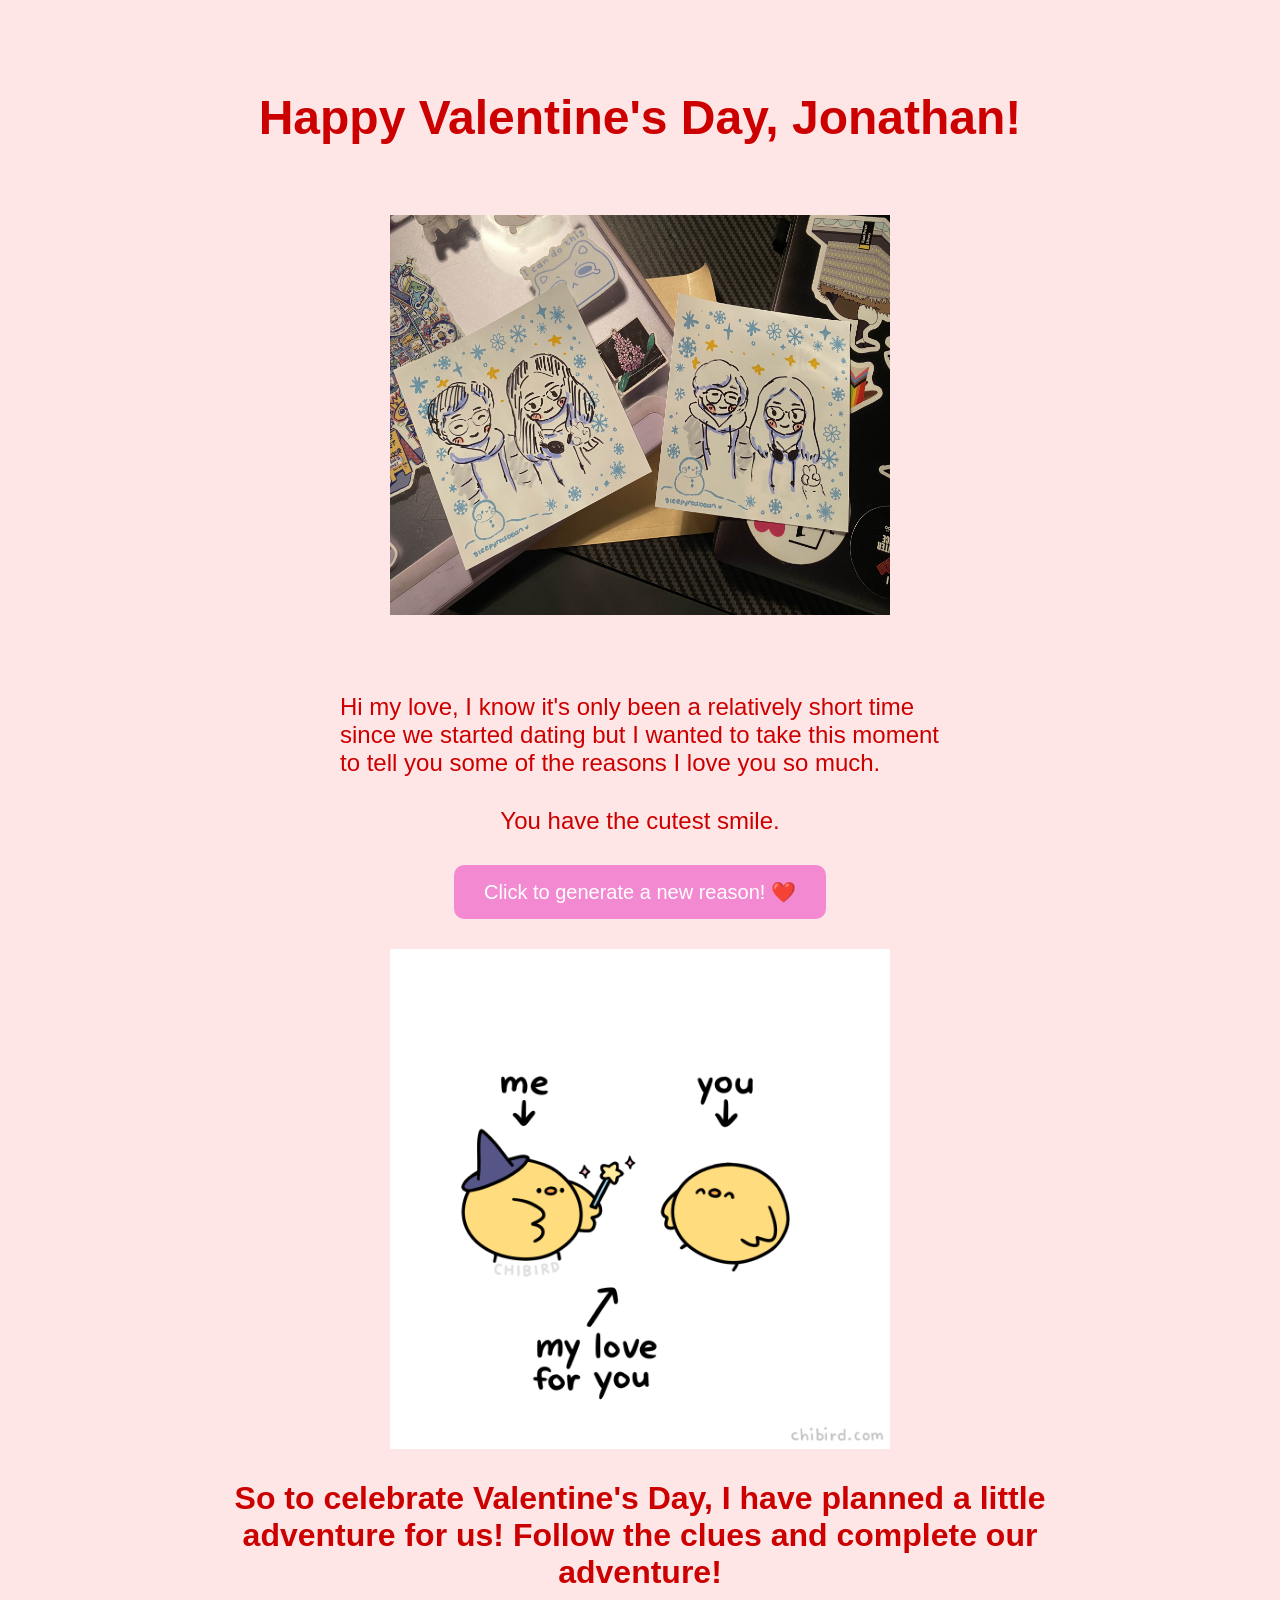
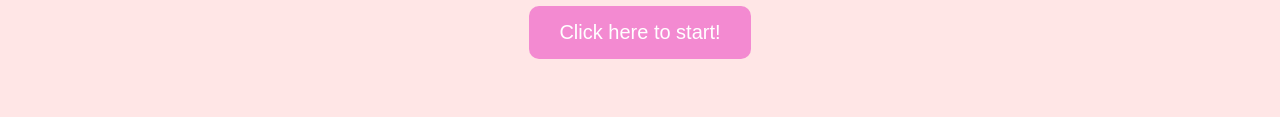
<file: index.html>
<!DOCTYPE html>
<html lang="en">
<head>
    <meta charset="UTF-8">
    <meta name="viewport" content="width=device-width, initial-scale=1.0">
    <title>Happy Valentine's Day, Jonathan!</title>
    <link rel="stylesheet" href="style.css">
    <script src="script.js" defer></script>
</head>
<body>
    <div class="heading">
        <!--Greeting-->
        <h1 class="greeting">Happy Valentine's Day, Jonathan!</h1>
        <!--Picture of Us-->
        <img src="images/photoofus.jpg" id="picture-of-us" alt="Picture of Us" width="400" height="500" style="transform: rotate(270deg)">
    </div>
    <div class="message-container">
        <!--Message-->
        <p class="message">
            Hi my love, I know it's only been a relatively short time since we started dating but I wanted to take this moment
            to tell you some of the reasons I love you so much. 
        </p>
    </div>
    <div class="reasons-container"> 
        <p class="reason">You have the cutest smile.</p>
        <button class="heart" onclick="getReason()">
            Click to generate a new reason! &#10084;&#65039;
        </button>
    </div>
    <div class="container">
        <!--Gif-->
        <img src="images/love.gif" id="cute-gif" alt="Cute Gif" width="500" height="500">
        <!--Adventure Prompt-->
        <h2 class="adventure-prompt">
            So to celebrate Valentine's Day, I have planned a little adventure for us! Follow the clues and complete our adventure!
        </h2>
        <!--Adventure Button-->
        <form action="start.html">
            <button type="submit">Click here to start!</button>
        </form>
    </div>
</body>
</html>
</file>
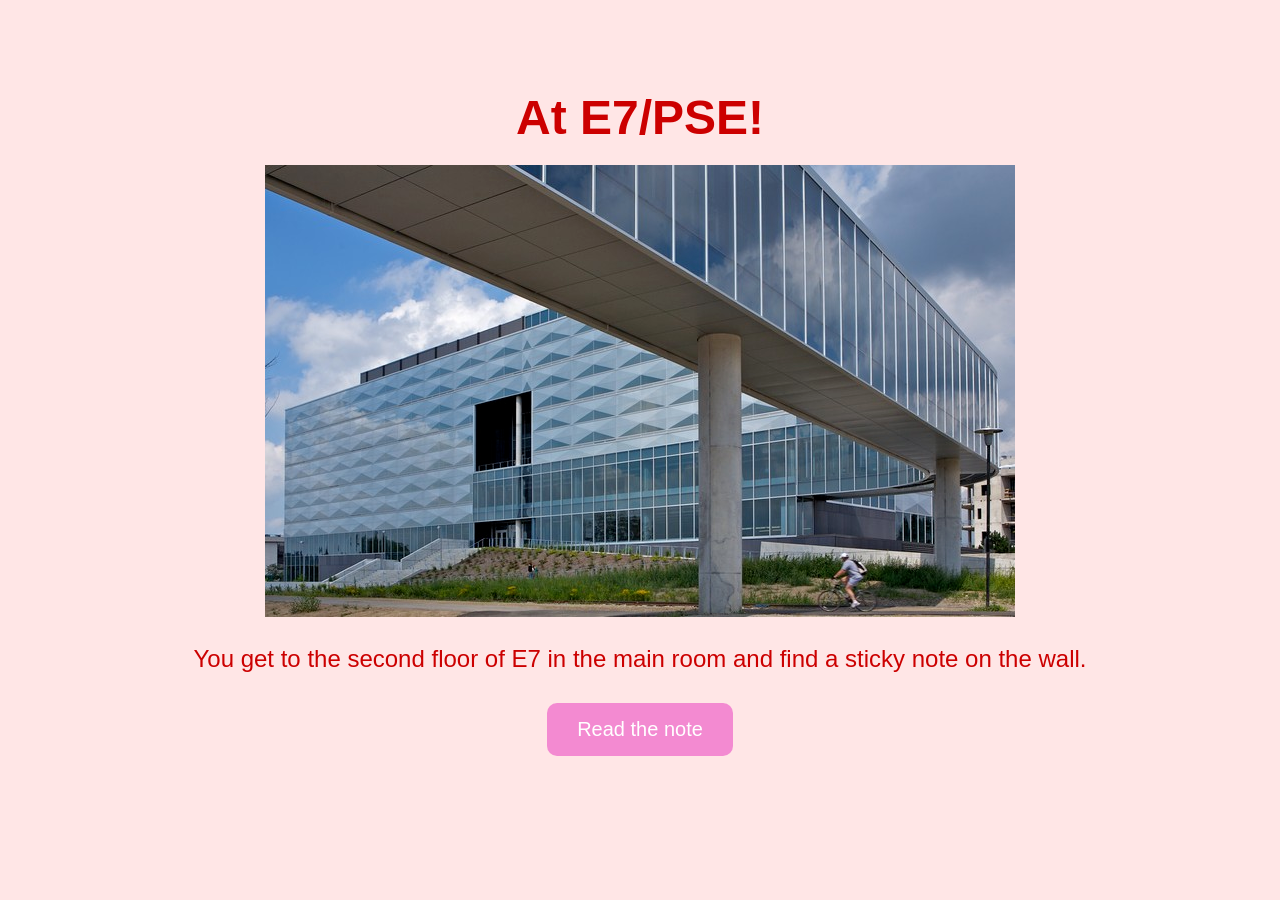
<file: e7.html>
<!DOCTYPE html>
<html lang="en">
<head>
    <meta charset="UTF-8">
    <meta name="viewport" content="width=device-width, initial-scale=1.0">
    <title>At E7/PSE!</title>
    <link rel="stylesheet" href="style.css">
    <script src="script.js" defer></script>
</head>
<body>
    <div class="container">
        <h1>At E7/PSE!</h1>
        <img src="images/e7.jpg" id="e7-image" alt="E7 Image">
        <p>You get to the second floor of E7 in the main room and find a sticky note on the wall.</p>
        <button onclick="e7_note()">Read the note</button>
    </div>
</body>
</html>
</file>
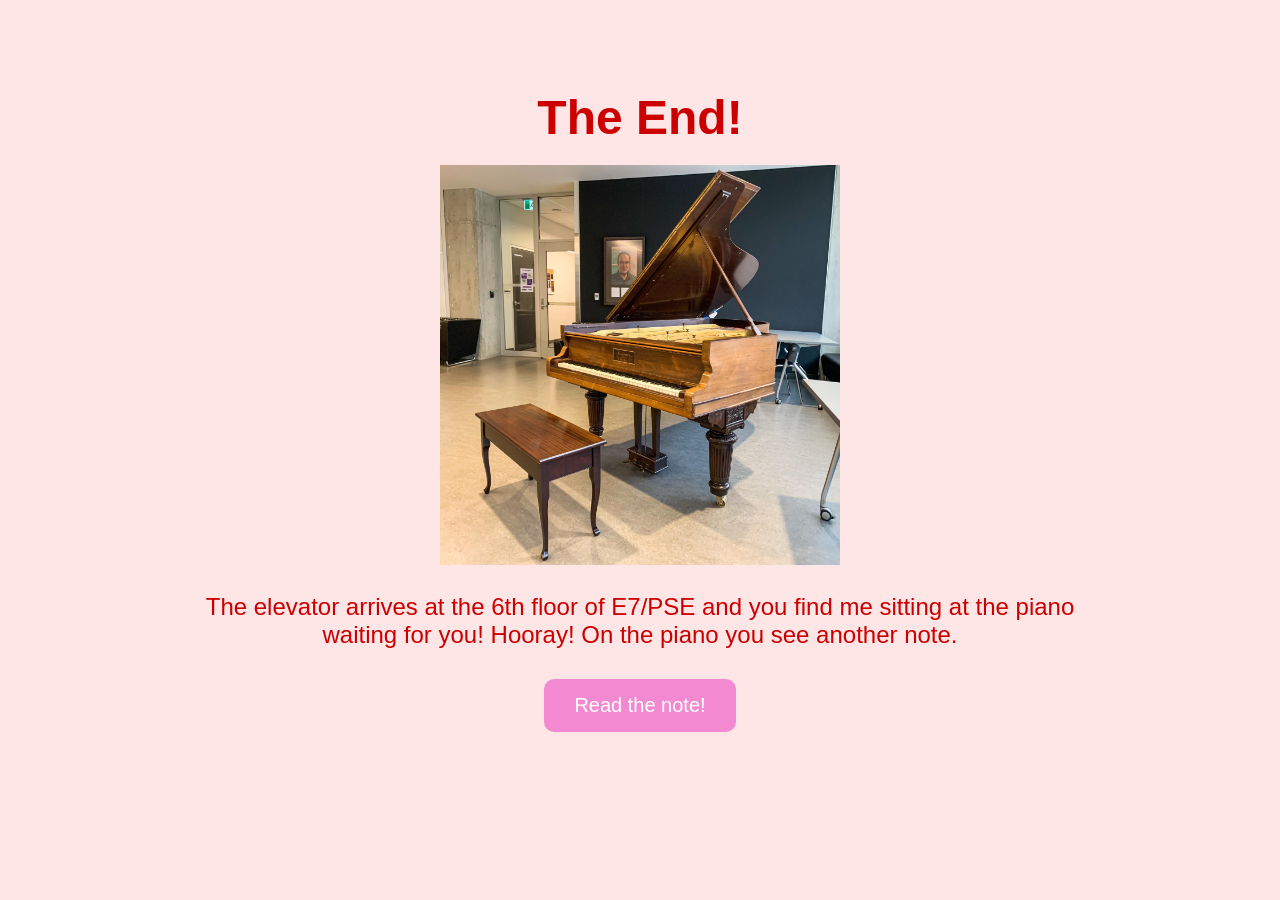
<file: final.html>
<!DOCTYPE html>
<html lang="en">
<head>
    <meta charset="UTF-8">
    <meta name="viewport" content="width=device-width, initial-scale=1.0">
    <title>The End!</title>
    <link rel="stylesheet" href="style.css">
    <script src="script.js" defer></script>
</head>
<body>
    <div class="container">
        <h1>The End!</h1>
        <img src="images/piano.avif" id="final-image" alt="Final Image" height="400px" width="400px">
        <p>The elevator arrives at the 6th floor of E7/PSE and you find me sitting at the piano waiting for you! Hooray! On the piano you see another note.</p>
        <button onclick="final_note()">Read the note!</button>
    </div>
</body>
</html>
</file>
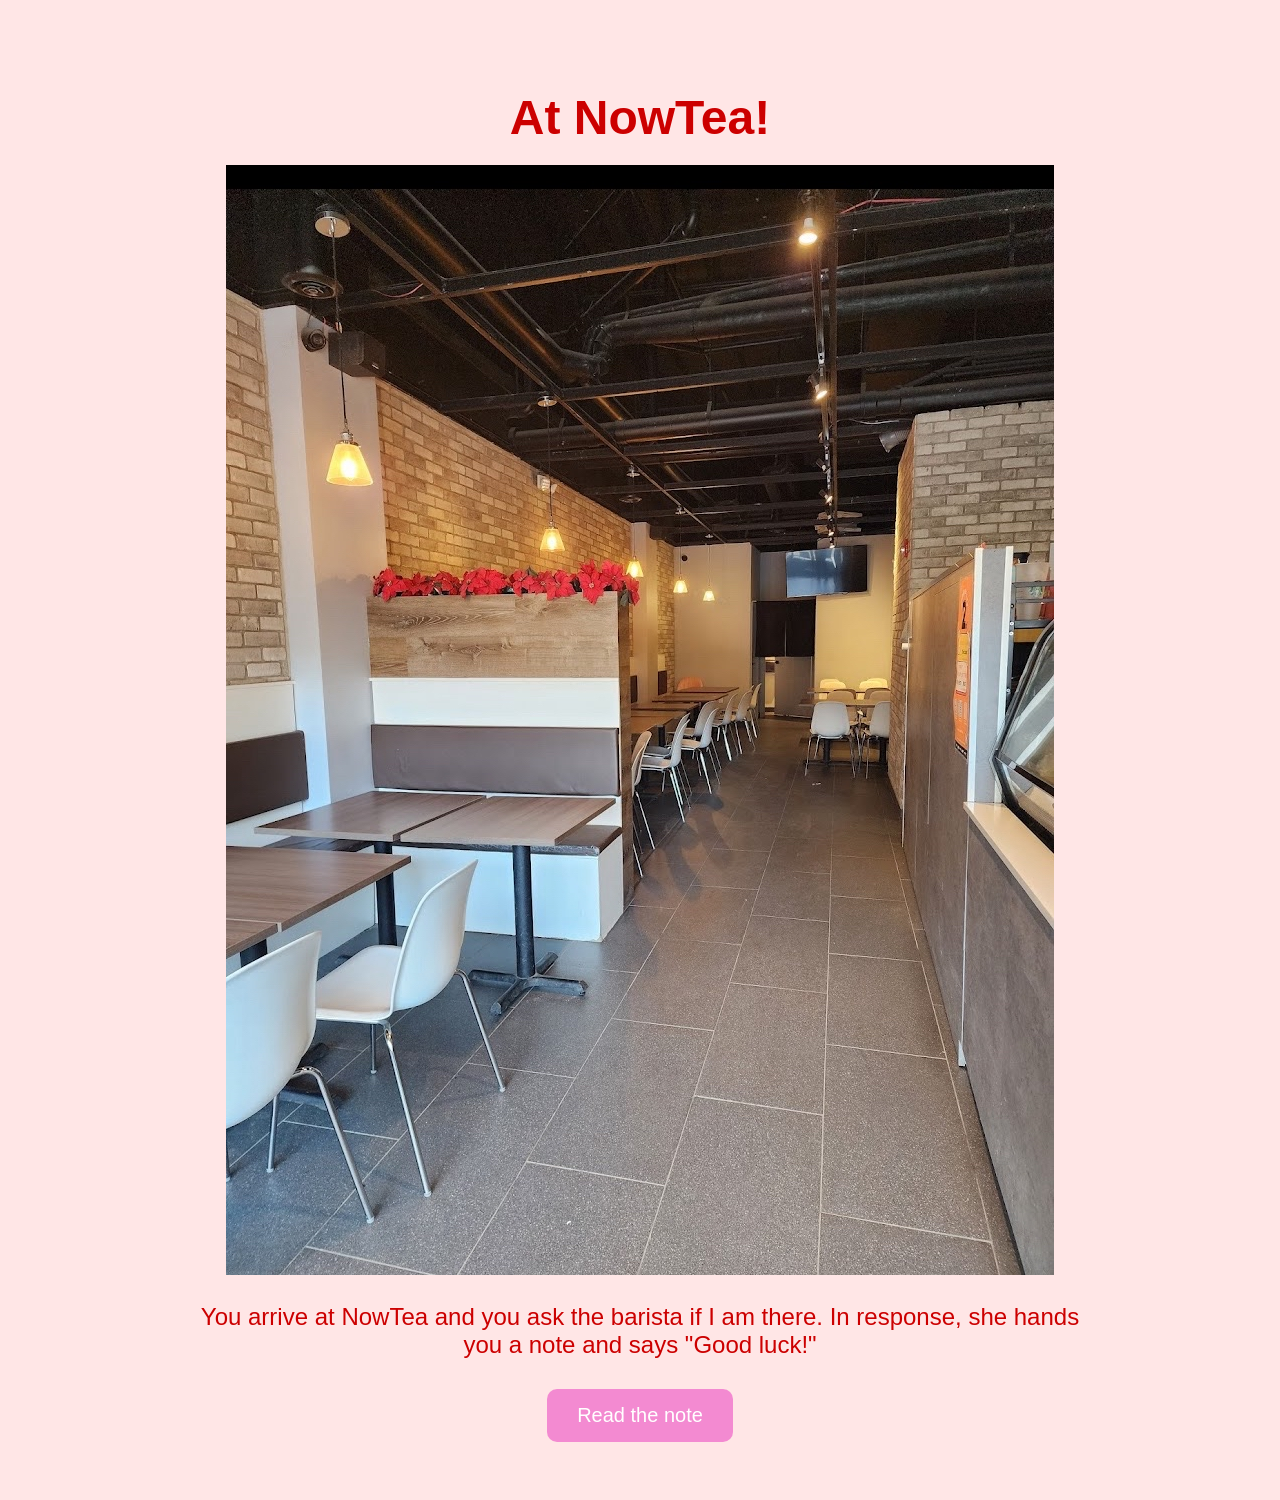
<file: nowtea.html>
<!DOCTYPE html>
<html lang="en">
<head>
    <meta charset="UTF-8">
    <meta name="viewport" content="width=device-width, initial-scale=1.0">
    <title>At NowTea!</title>
    <link rel="stylesheet" href="style.css">
    <script src="script.js" defer></script>
</head>
<body>
    <div class="container">
        <h1>At NowTea!</h1>
        <img src="images/nowtea.png" id="nowtea-image" alt="Nowtea Image">
        <p>You arrive at NowTea and you ask the barista if I am there. In response, she hands you a note and says "Good luck!"</p>
        <button onclick="nowtea_note()">Read the note</button>
    </div>
</body>
</file>
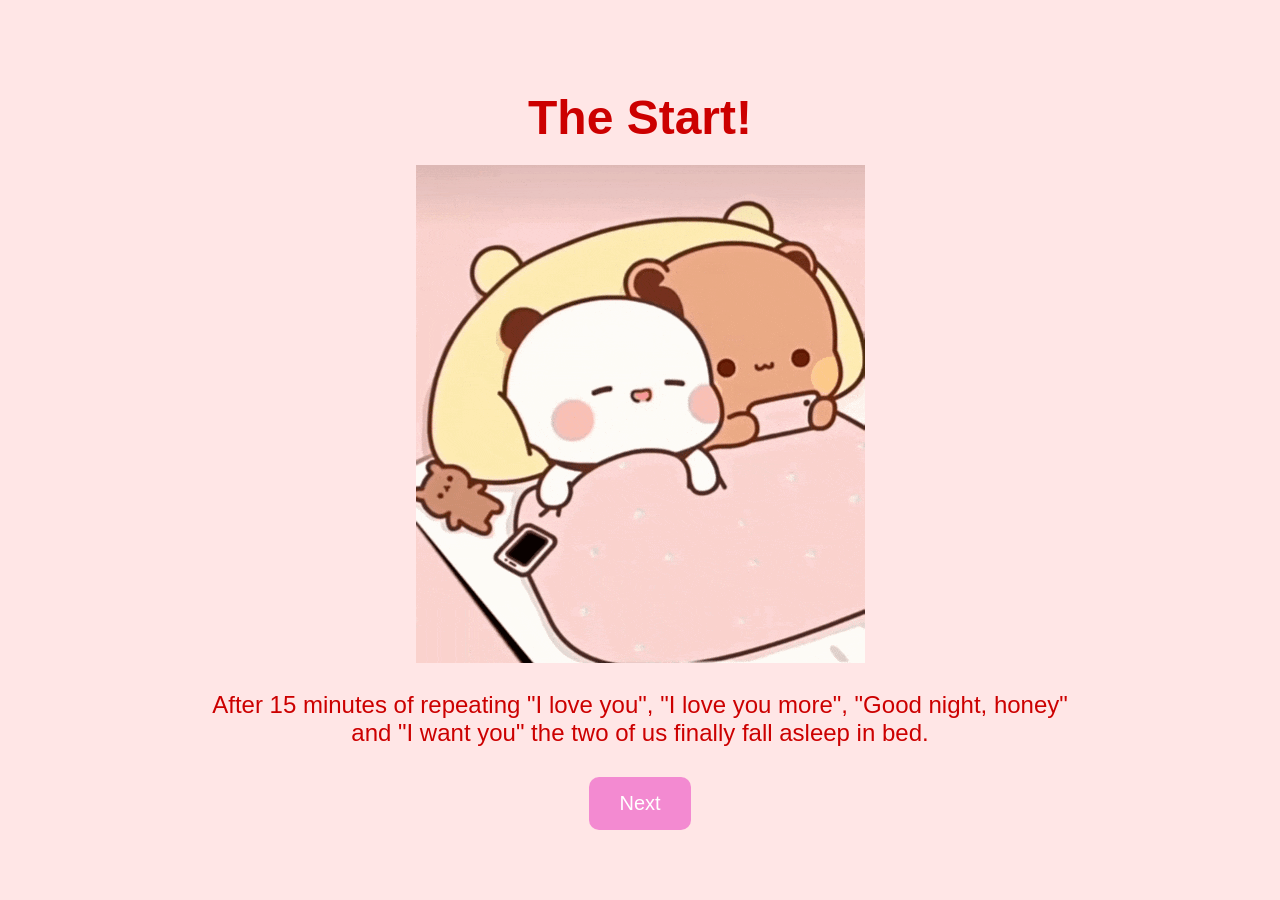
<file: start.html>
<!DOCTYPE html>
<html lang="en">
<head>
    <meta charset="UTF-8">
    <meta name="viewport" content="width=device-width, initial-scale=1.0">
    <title>Start of the Adventure</title>
    <link rel="stylesheet" href="style.css">
    <script src="script.js" defer></script>
</head>
<body>
    <div class="container">
        <h1>The Start!</h1>
        <img src="images/bedroom.gif" id="bedroom-image" alt="Bedroom Image">
        <p>After 15 minutes of repeating "I love you", "I love you more", 
            "Good night, honey" and "I want you" the two of us finally fall asleep in bed.
        </p>
        <button onclick="bed_next()">Next</button>
    </div>
</body>
</html>
</file>
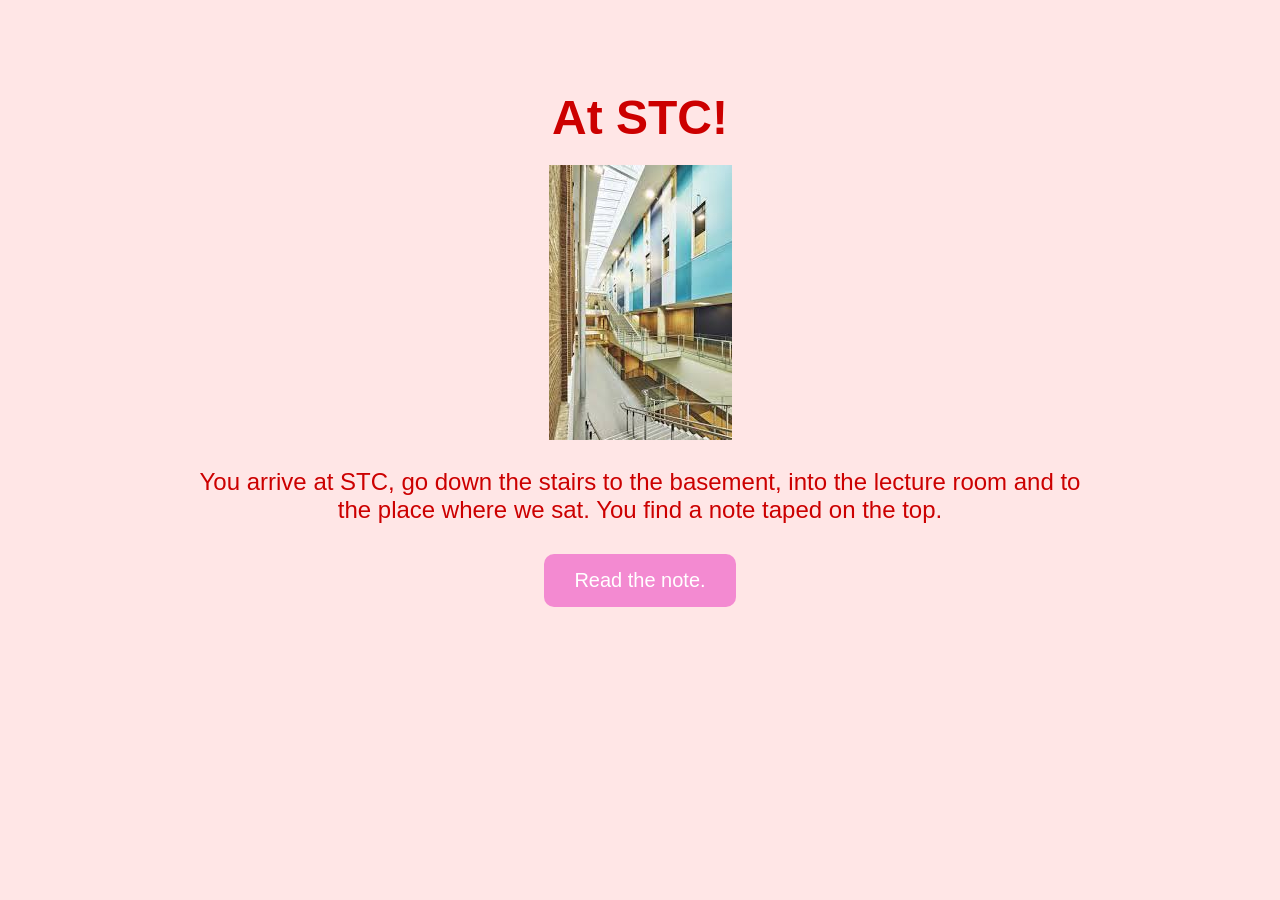
<file: stc.html>
<!DOCTYPE html>
<html lang="en">
<head>
    <meta charset="UTF-8">
    <meta name="viewport" content="width=device-width, initial-scale=1.0">
    <title>At STC!</title>
    <link rel="stylesheet" href="style.css">
    <script src="script.js" defer></script>
</head>
<body>
    <div class="container">
        <h1>At STC!</h1>
        <img src="images/stc.jpg" id="stc-image" alt="STC Image">
        <p>You arrive at STC, go down the stairs to the basement, into the lecture room and to the place where we sat. You find a note taped on the top.
        </p>
        <button onclick="math_note()">Read the note.</button>
    </div>
</body>
</html>
</file>
<file: style.css>
body {
    background-color: #ffe6e6;
    font-family: Arial, Helvetica, sans-serif;
    color: #cc0000;
    text-align: center;
    padding: 50px;
}

h1 {
    font-size: 48px;
    margin-bottom: 20px;
}

h2 {
    font-size: 32px;
    margin-bottom: 15px;
}

p {
    font-size: 24px;
    margin-bottom: 30px;
}

button {
    background-color: #f386d0f4;
    color: white;
    border: none;
    padding: 15px 30px;
    font-size: 20px;
    cursor: pointer;
    border-radius: 10px;
    transition: background-color 0.3s ease;
}

div.heading {
    max-width: 800px;
    margin: 0 auto;
}

div.message-container {
    max-width: 600px;
    margin: 0 auto;
    text-align: left;
}

div.reasons-container {
    text-align: center;
    font-size: 24px;
    margin-top: 30px;
    margin-bottom: 30px;
}

div.container {
    max-width: 900px;
    margin: 0 auto;
}
</file>
